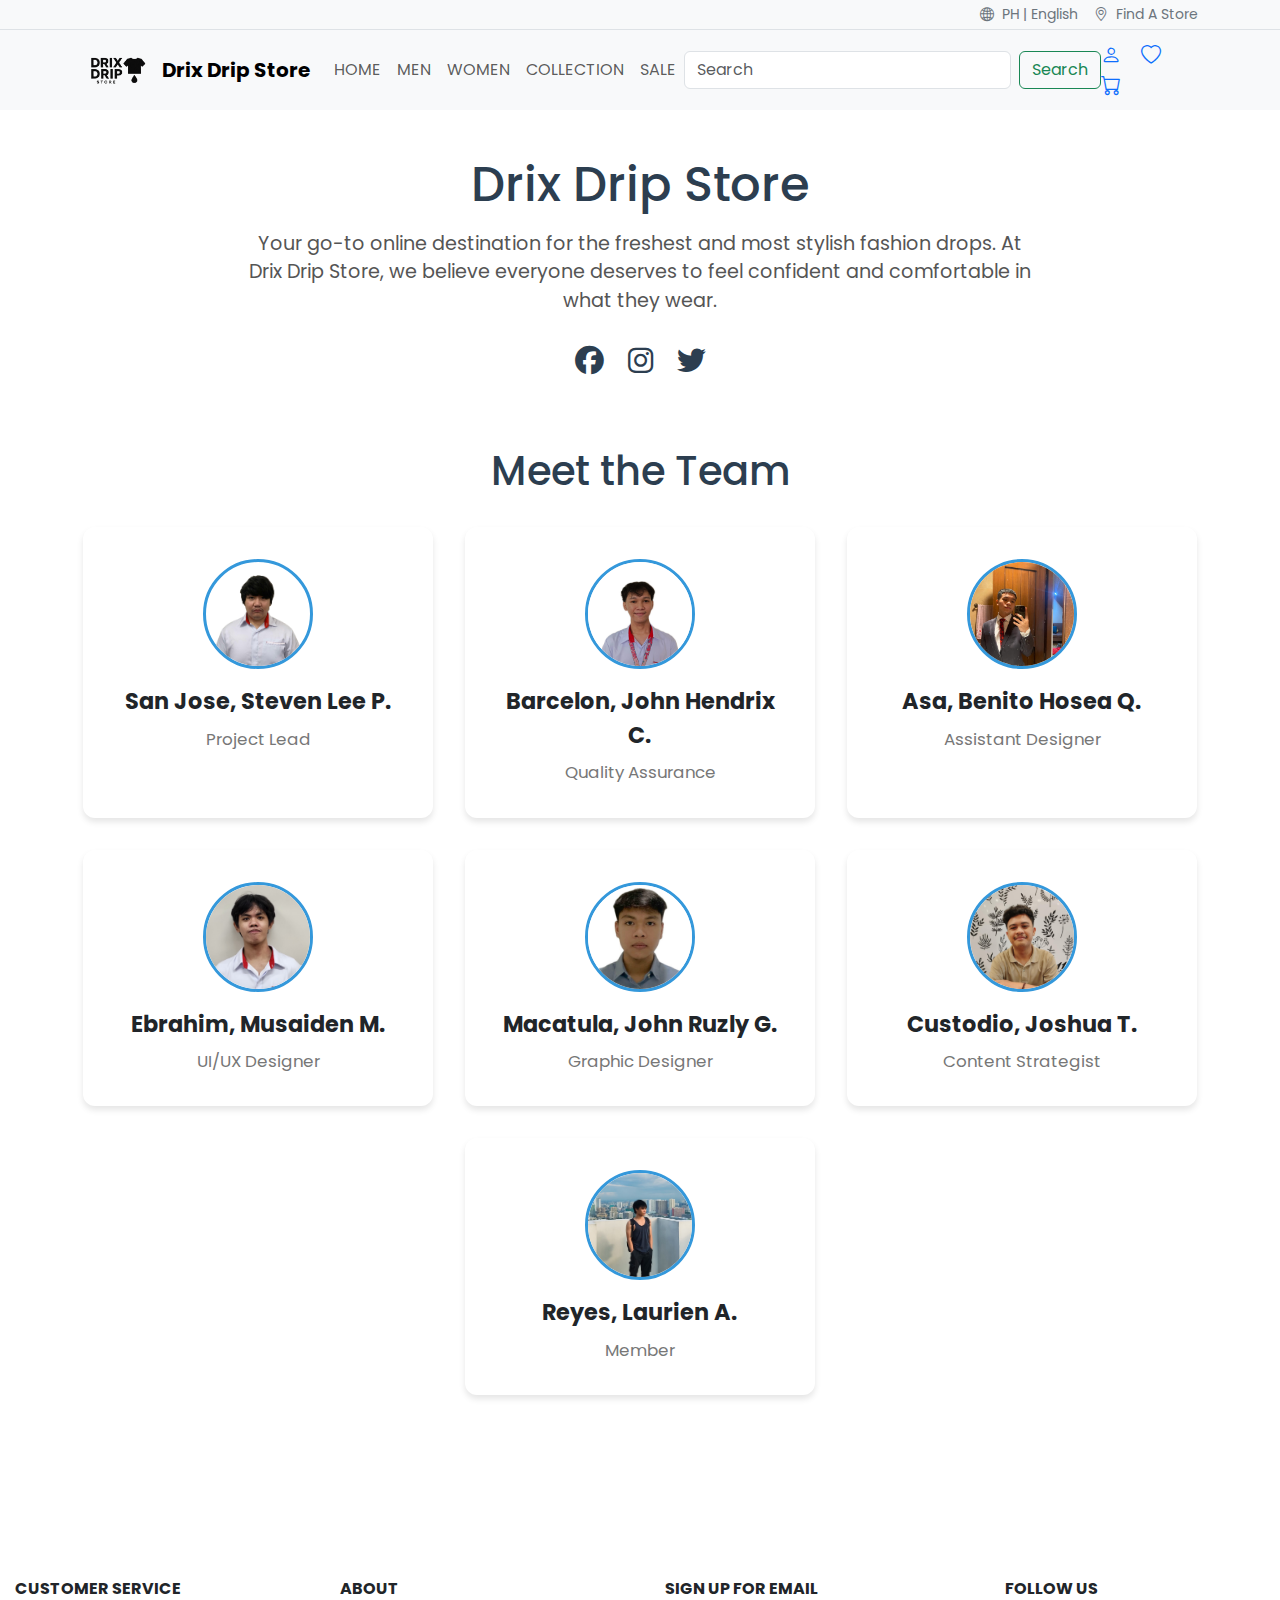
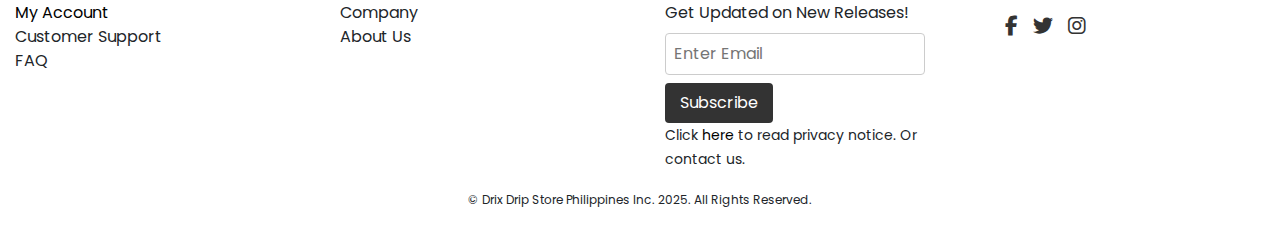
<file: about/index.html>
<!DOCTYPE html>
<html lang="en">
<head>
  <meta charset="UTF-8" />
  <meta name="viewport" content="width=device-width, initial-scale=1.0"/>
  <title>About Us - DDS</title>
  <link rel="stylesheet" href="../header-footer.css" />
  <link href="https://cdn.jsdelivr.net/npm/bootstrap@5.3.3/dist/css/bootstrap.min.css" rel="stylesheet" />
  <link href="https://cdn.jsdelivr.net/npm/bootstrap-icons@1.10.5/font/bootstrap-icons.css" rel="stylesheet" />
  <link rel="stylesheet" href="about.css"> 
  x<link rel="stylesheet" href="../header-footer.css" />
    <link href="https://cdn.jsdelivr.net/npm/bootstrap@5.3.3/dist/css/bootstrap.min.css" rel="stylesheet" />
    <link href="https://cdn.jsdelivr.net/npm/bootstrap-icons@1.10.5/font/bootstrap-icons.css" rel="stylesheet" />
</head>
<body>
    <header>
    
     <nav class="navbar navbar-expand-lg navbar-light bg-light  p-0 flex-column fixed-top">
    
    <!-- Top Bar (Right Aligned) -->
      <div class="w-100 bg-light py-1 border-bottom">
        <div class="container d-flex justify-content-end align-items-center gap-3 small text-secondary">
          <span><i class="bi bi-globe2 me-1"></i> PH | English</span>
          <span><i class="bi bi-geo-alt me-1"></i> Find A Store</span>
        </div>
      </div>
 
      <div class="container">
        <a class="navbar-brand" href="../index.html">
          <img src="../drix icon.png" alt="Logo" />
          Drix Drip Store
        </a>

         
        <button
          class="navbar-toggler"
          type="button"
          data-bs-toggle="collapse"
          data-bs-target="#navbarSupportedContent"
          aria-controls="navbarSupportedContent"
          aria-expanded="false"
          aria-label="Toggle navigation"
        >
          <span class="navbar-toggler-icon"></span>
        </button>

        <!-- Navbar content -->
        <div class="collapse navbar-collapse" id="navbarSupportedContent">
          <ul class="navbar-nav me-auto mb-2 mb-lg-0">
            <li class="nav-item active">
              <a class="nav-link" href="../index.html">HOME</a>
            </li>
            <li class="nav-item">
              <a class="nav-link" href="../men/men.html">MEN</a>
            </li>
            <li class="nav-item">
              <a class="nav-link" href="../women/women.html">WOMEN</a>
            </li>
            <li class="nav-item">
              <a class="nav-link" href="../collection/collections.html">COLLECTION</a>
            </li>
            <li class="nav-item">
              <a class="nav-link" href="../sale/sale.html">SALE</a>
            </li>
          </ul>

          <form class="d-flex" role="search">
            <input class="form-control me-2" type="search" placeholder="Search" aria-label="Search" />
            <button class="btn btn-outline-success" type="submit">Search</button>
          </form>

          <div class="icon-group">
              <a href="../account/Account.html">
              <i class="bi bi-person fs-5 me-3"></i></a>
              <a href="../wishlist/wishlist.html">
              <i class="bi bi-heart fs-5 me-3"></i></a>
              <a href="../cart/cart.html">
              <i class="bi bi-cart fs-5"></i></a>
            </div>
        </div>
      </div>
    </nav>
  </header>

  
  <div class="info-container">

    <!-- Website Info -->
    <section class="about-website">
      <h1>Drix Drip Store</h1>
      <p>Your go-to online destination for the freshest and most stylish fashion drops. At Drix Drip Store, we believe everyone deserves to feel confident and comfortable in what they wear.</p>
      
      <div class="social-about">
        <a href="#" aria-label="Facebook"><i class="fab fa-facebook"></i></a>
        <a href="#" aria-label="Instagram"><i class="fab fa-instagram"></i></a>
        <a href="#" aria-label="Twitter"><i class="fab fa-twitter"></i></a>
      </div>
    </section>

    <!-- Team Section -->
    <section class="team-section">
      <h2>Meet the Team</h2>
      <div class="team">
        <a href="https://esthexodia.github.io/Portfolio-San-Jose-Steven/" target="_blank" class="member-link">
          <div class="member-card">
            <img src="profiles/sanjose.png" alt="San Jose, Steven" class="member-img">
            <div class="member-name">San Jose, Steven Lee P.</div>
            <div class="member-role">Project Lead</div>
          </div>
        </a>
        <a href="https://Yonimx.github.io/portfolio/" target="_blank" class="member-link">
          <div class="member-card">
            <img src="profiles/barcelon.png" alt="Barcelon, John Hendrix C." class="member-img">
            <div class="member-name">Barcelon, John Hendrix C.</div>
            <div class="member-role">Quality Assurance</div>
          </div>
        </a>
        <a href="https://benitoweirdest17.github.io/AsaPortfolio/" target="_blank" class="member-link">
          <div class="member-card">
            <img src="profiles/asa.jpg" alt="Asa, Hosea" class="member-img">
            <div class="member-name">Asa, Benito Hosea Q.</div>
            <div class="member-role">Assistant Designer</div>
          </div>
        </a>
        <a href="https://cip1101csbdebrahimsy2425.on.drv.tw/www.cip1101ebrahim%2Fportfolio/portfolio.html" target="_blank" class="member-link">
          <div class="member-card">
            <img src="profiles/Musaiden.jpg" alt="Ebrahim, Musaiden" class="member-img">
            <div class="member-name">Ebrahim, Musaiden M.</div>
            <div class="member-role">UI/UX Designer</div>
          </div>
        </a>
        <a href="https://zshvoo7xusdyugoixnyzrg.on.drv.tw/liveportfolio/Portfolio.html" target="_blank" class="member-link">
          <div class="member-card">
            <img src="profiles/ruzly.jpg" alt="Macatula, Ruzly" class="member-img">
            <div class="member-name">Macatula, John Ruzly G.</div>
            <div class="member-role">Graphic Designer</div>
          </div>
        </a>
        <a href="https://jo-opps.github.io/Joo/" target="_blank" class="member-link">
          <div class="member-card">
            <img src="profiles/josh.jpg" alt="Costudio, Joshua" class="member-img">
            <div class="member-name">Custodio, Joshua T.</div>
            <div class="member-role">Content Strategist</div>
          </div>
        </a>
        <a href="https://klonkyreyes.neocities.org/" target="_blank" class="member-link">
          <div class="member-card">
            <img src="profiles/reyes.jpg" alt="Costudio, Joshua" class="member-img">
            <div class="member-name">Reyes, Laurien A.</div>
            <div class="member-role">Member</div>
          </div>
        </a>
      </div>
    </section>
  </div>
  <footer>
    <div class="footer-grid">
      <div class="footer-section">
        <strong>CUSTOMER SERVICE</strong><br />
        <a href="account.html">My Account</a><br />
        Customer Support<br />
        FAQ
      </div>
      <div class="footer-section">
        <strong>ABOUT</strong><br />
        Company<br />
        About Us
      </div>
      <div class="footer-section subscribe">
        <strong>SIGN UP FOR EMAIL</strong><br />
        Get Updated on New Releases!<br />
        <input type="email" placeholder="Enter Email" />
        <button>Subscribe</button>
        <br /><small>Click <a href="#">here</a> to read privacy notice. Or contact us.</small>
      </div>
      <div class="footer-section follow-us">
        <strong>FOLLOW US</strong><br />
        <div class="social-icons">
          <a href="https://web.facebook.com/joshuacustodio805"><i class="fab fa-facebook-f"></i></a>
          <a href="#"><i class="fab fa-twitter"></i></a>
          <a href="#"><i class="fab fa-instagram"></i></a>
        </div>
      </div>
    </div>
    <p style="text-align:center; font-size: 12px;">&copy; Drix Drip Store Philippines Inc. 2025. All Rights Reserved.</p>
  </footer>
  
  <script src="https://cdn.jsdelivr.net/npm/bootstrap@5.3.3/dist/js/bootstrap.bundle.min.js"></script>
</body>
</html>
</file>
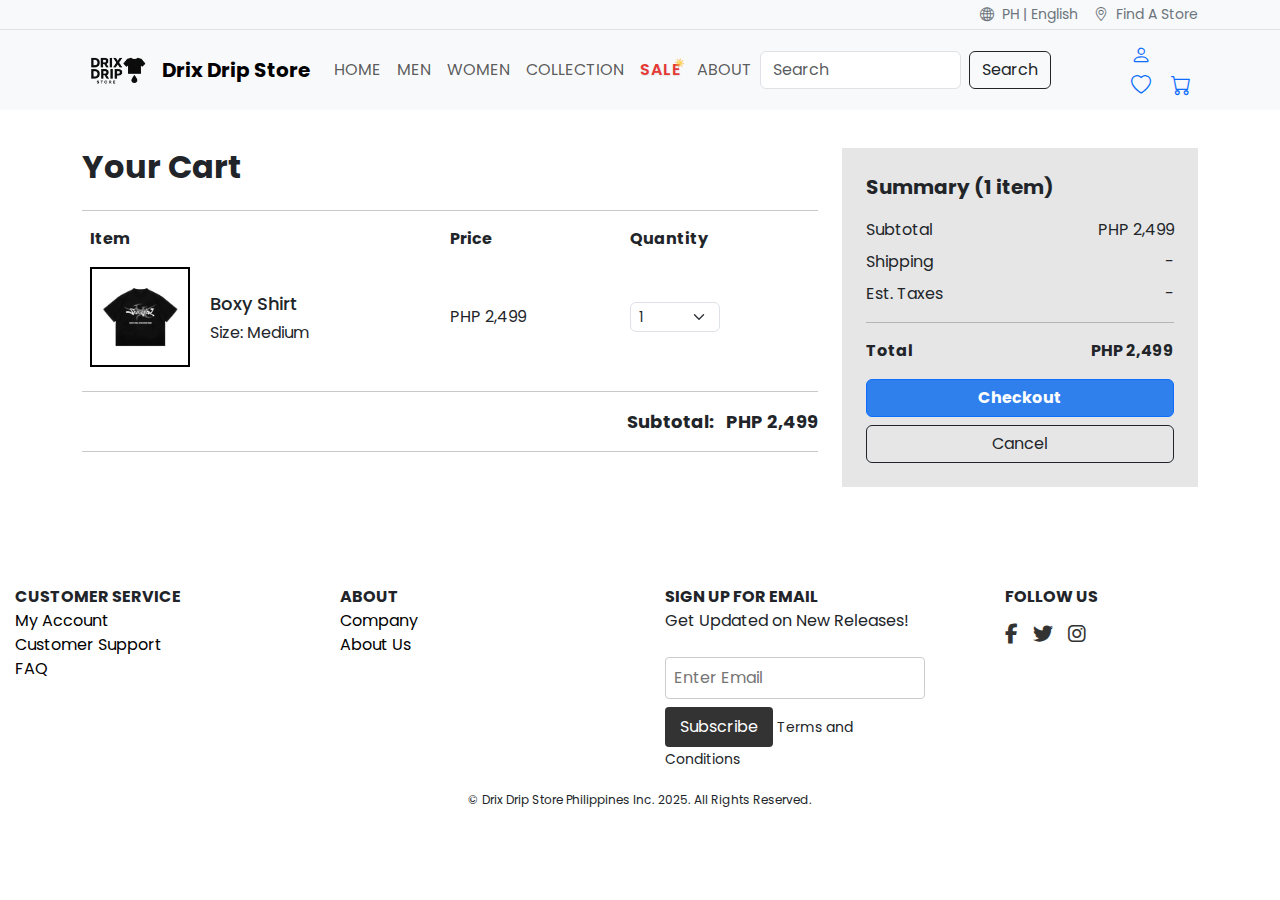
<file: cart/cart.html>
<!DOCTYPE html>
<html lang="en">

<head>
    <meta charset="UTF-8" />
    <meta name="viewport" content="width=device-width, initial-scale=1.0" />
    <title>Cart Page</title>
    <link href="https://cdn.jsdelivr.net/npm/bootstrap@5.3.3/dist/css/bootstrap.min.css" rel="stylesheet" />
    <link href="https://cdn.jsdelivr.net/npm/bootstrap-icons@1.10.5/font/bootstrap-icons.css" rel="stylesheet" />
    <link rel="stylesheet" href="../header-footer.css" />
    <link href="https://cdn.jsdelivr.net/npm/bootstrap@5.3.3/dist/css/bootstrap.min.css" rel="stylesheet" />
    <link href="https://cdn.jsdelivr.net/npm/bootstrap-icons@1.10.5/font/bootstrap-icons.css" rel="stylesheet" />
    <link rel="stylesheet" href="cart.css"> <link rel="stylesheet" href="../header-footer.css" />
    <link href="https://cdn.jsdelivr.net/npm/bootstrap@5.3.3/dist/css/bootstrap.min.css" rel="stylesheet" />
    <link href="https://cdn.jsdelivr.net/npm/bootstrap-icons@1.10.5/font/bootstrap-icons.css" rel="stylesheet" />
</head>
<body>
    <header>
    
     <nav class="navbar navbar-expand-lg navbar-light bg-light  p-0 flex-column fixed-top">
    
    <!-- Top Bar (Right Aligned) -->
      <div class="w-100 bg-light py-1 border-bottom">
        <div class="container d-flex justify-content-end align-items-center gap-3 small text-secondary">
          <span><i class="bi bi-globe2 me-1"></i> PH | English</span>
          <span><i class="bi bi-geo-alt me-1"></i> Find A Store</span>
        </div>
      </div>
 
      <div class="container">
        <a class="navbar-brand" href="../index.html">
          <img src="../drix icon.png" alt="Logo" />
          Drix Drip Store
        </a>

         
        <button
          class="navbar-toggler"
          type="button"
          data-bs-toggle="collapse"
          data-bs-target="#navbarSupportedContent"
          aria-controls="navbarSupportedContent"
          aria-expanded="false"
          aria-label="Toggle navigation"
        >
          <span class="navbar-toggler-icon"></span>
        </button>

        <!-- Navbar content -->
        <div class="collapse navbar-collapse" id="navbarSupportedContent">
          <ul class="navbar-nav me-auto mb-2 mb-lg-0">
            <li class="nav-item active">
              <a class="nav-link" href="../index.html">HOME</a>
            </li>
            <li class="nav-item">
              <a class="nav-link" href="../men/men.html">MEN</a>
            </li>
            <li class="nav-item">
              <a class="nav-link" href="../women/women.html">WOMEN</a>
            </li>
            <li class="nav-item">
              <a class="nav-link" href="../collection/collections.html">COLLECTION</a>
            </li>
            <li class="nav-item">
              <a class="nav-link" href="../sale/sale.html">
                <span class="sale-wrapper">
                  <span class="sale-text">SALE</span>
                  <span class="sale-icon">☀️</span>
                </span>
              </a>
            </li>
            <li class="nav-item">
              <a class="nav-link" href="../about/index.html">ABOUT</a>
            </li>
          </ul>

          <div class="navbar-utils">
            <form class="d-flex search-form" role="search">
              <input class="form-control me-2" type="search" placeholder="Search" aria-label="Search" />
              <button class="btn btn-outline-dark" type="submit">Search</button>
            </form>

            <div class="icon-group" style="margin-left: 5rem;">
              <a href="../account/Account.html">
              <i class="bi bi-person fs-5 me-3"></i></a>
              <a href="../wishlist/wishlist.html">
              <i class="bi bi-heart fs-5 me-3"></i></a>
              <a href="../cart/cart.html">
              <i class="bi bi-cart fs-5"></i></a>
            </div>
          </div>  
        </div>
      </div>
    </nav>
  </header>

    <div class="container py-5">
        <div class="row">
            <div class="col-md-8">
                <h2 class="fw-bold mb-4">Your Cart</h2>
                <hr />
                <div class="d-flex fw-bold mb-3 px-2">
                    <div class="col-6">Item</div>
                    <div class="col-3">Price</div>
                    <div class="col-3">Quantity</div>
                </div>

                <div class="d-flex align-items-center mb-4 px-2">
                    <div class="col-6 d-flex align-items-center">
                        <div
                            style="width: 100px; height: 100px; border: 2px solid #000; display: flex; align-items: center; justify-content: center; margin-right: 20px;">
                            <span style="font-size: 24px;"><img src="../images/men/p1.png" style="width:100%;"></span>
                        </div>
                        <div>
                            <p class="mb-1 fw-medium" style="font-size: 18px;">Boxy Shirt</p>
                            <p class="mb-0" style="font-size: 16px;">Size: Medium</p>
                        </div>
                    </div>
                    <div class="col-3" style="font-size: 16px;">PHP 2,499</div>
                    <div class="col-3">
                        <select class="form-select w-50" style="width: 70px;">
                            <option selected>1</option>
                            <option>2</option>
                            <option>3</option>
                        </select>
                    </div>
                </div>

                <hr />
                <div class="text-end fw-bold" style="font-size: 18px;">Subtotal: <span class="ms-2">PHP 2,499</span></div>
                <hr />
            </div>

            <div class="col-md-4">
                <div class="p-4" style="background-color: #e6e6e6;">
                    <p class="fw-bold mb-3" style="font-size: 20px;">Summary (1 item)</p>
                    <div class="d-flex justify-content-between mb-2">
                        <span>Subtotal</span>
                        <span>PHP 2,499</span>
                    </div>
                    <div class="d-flex justify-content-between mb-2">
                        <span>Shipping</span>
                        <span>-</span>
                    </div>
                    <div class="d-flex justify-content-between mb-2">
                        <span>Est. Taxes</span>
                        <span>-</span>
                    </div>
                    <hr />
                    <div class="d-flex justify-content-between fw-bold mb-3">
                        <span>Total</span>
                        <span>PHP 2,499</span>
                    </div>
                    <button class="btn btn-primary w-100 mb-2"
                        style="background-color: #2f80ed; font-weight: bold;">Checkout</button>
                    <button class="btn btn-outline-dark w-100">Cancel</button>
                </div>
            </div>
        </div>
    </div>

    <footer>
    <div class="footer-grid">
      <div class="footer-section">
        <strong>CUSTOMER SERVICE</strong>
        <div class="footer-links">
          <a href="../account/Account.html">My Account</a><br>
          <a href="../customer-service/customer.html">Customer Support</a><br>
          <a href="../customer-service/customer.html">FAQ</a>
        </div>
      </div>
      <div class="footer-section">
        <strong>ABOUT</strong>
        <div class="footer-links">
          <a href="../about/index.html">Company</a><br>
          <a href="../about/index.html">About Us</a>
        </div>
      </div>
      <div class="footer-section subscribe">
        <strong>SIGN UP FOR EMAIL</strong>
        <p>Get Updated on New Releases!</p>
        <input type="email" placeholder="Enter Email" />
        <button>Subscribe</button>
        <small class="privacy-notice">Terms and Conditions<a href="#"></a></small>
      </div>
      <div class="footer-section follow-us">
        <strong>FOLLOW US</strong>
        <div class="social-icons">
          <a href="https://web.facebook.com/joshuacustodio805" target="_blank"><i class="fab fa-facebook-f"></i></a>
          <a href="https://x.com/yojoshuacu" target="_blank"><i class="fab fa-twitter"></i></a>
          <a href="https://www.instagram.com/yojoshua.cu/" target="_blank"><i class="fab fa-instagram"></i></a>
        </div>
      </div>
    </div>
    <p style="text-align:center; font-size: 12px;">&copy; Drix Drip Store Philippines Inc. 2025. All Rights Reserved.
    </p>
  </footer>
  
  <script src="https://cdn.jsdelivr.net/npm/bootstrap@5.3.3/dist/js/bootstrap.bundle.min.js"></script>
 
</body>

</html>
</file>
<file: about/about.css>
* {
    box-sizing: border-box;
    margin: 0;
    padding: 0;
    font-family: Arial, sans-serif;
}

body {
    background-color: #f4f4f4;
    color: #333;
    line-height: 1.6;
}

.info-container { 
    max-width: 1400px; 
    margin: 100px auto; /* centers horizontally */
    padding: 2rem;
}


.about-website {
    text-align: center;
    margin-bottom: 3rem;
}

.about-website h1 {
    font-size: 3rem;
    color: #2c3e50;
    margin-bottom: 1rem;
}

.about-website p {
    font-size: 1.2rem;
    color: #555;
    max-width: 800px;
    margin: 0 auto 1.5rem auto;
}

.social-about {
    display: flex;
    justify-content: center;
    gap: 1.5rem;
    margin-top: 1rem;
}

.social-about a {
    color: #2c3e50;
    font-size: 1.8rem;
    transition: color 0.3s;
}

.social-about a:hover {
    color: #3498db;
}

.team-section {
    text-align: center;
    margin-top: 4rem;
}

.team-section h2 {
    font-size: 2.5rem;
    color: #2c3e50;
    margin-bottom: 2rem;
}

.team {
    display: flex;
    flex-wrap: wrap;
    gap: 2rem;
    justify-content: center;
}

.member-link {
    text-decoration: none;
    color: inherit;
    flex: 1 1 300px;
    max-width: 350px;
}

.member-card {
    background: #fff;
    border-radius: 12px;
    box-shadow: 0 4px 6px rgba(0, 0, 0, 0.1);
    padding: 2rem;
    text-align: center;
    transition: transform 0.3s ease;
    height: 100%;
}

.member-card:hover {
    transform: translateY(-5px);
}

.member-img {
    width: 110px;
    height: 110px;
    border-radius: 50%;
    object-fit: cover;
    margin-bottom: 1rem;
    border: 3px solid #3498db;
}

.member-name {
    font-size: 1.4rem;
    font-weight: bold;
    margin-bottom: 0.5rem;
}

.member-role {
    color: #777;
    font-size: 1.05rem;
}

@media (max-width: 1024px) {
    .about-website h1 {
    font-size: 2.5rem;
    }

    .member-link {
    flex: 1 1 250px;
    }
}

@media (max-width: 768px) {
    .about-website h1 {
    font-size: 2rem;
    }

    .team-section h2 {
    font-size: 2rem;
    }
}

@media (max-width: 480px) {
    .team {
    flex-direction: column;
    align-items: center;
    }

    .member-card {
    padding: 1.5rem;
    }

    .member-name {
    font-size: 1.2rem;
    }

    .member-role {
    font-size: 1rem;
    }
}
</file>
<file: cart/cart.css>
select.form-select {
    padding: 2px 8px;
    font-size: 14px;
    height: 30px;
}

.navbar-brand img {
    width: 70px;
    height: 70px;
}

body {
    font-family: Arial, sans-serif;
}

.cart-item img {
    width: 80px;
    height: 80px;
    object-fit: cover;
}

.cart-summary {
    background-color: #f0f0f0;
    padding: 20px;
}

footer h6 {
    font-size: 16px;
    letter-spacing: 0.5px;
}

footer a {
    color: black;
    text-decoration: none;
}

footer a:hover {
    text-decoration: underline;
}

.horizontal-cart {
    border-top: 1px solid #ccc;
    margin: 20px 0;
}

.horizontal-line {
    border-top: 1px solid #ccc;
    margin: 20px 0;
}
</file>
<file: header-footer.css>
@import url(https://cdnjs.cloudflare.com/ajax/libs/font-awesome/6.5.1/css/all.min.css);
@import url(https://fonts.googleapis.com/css2?family=Poppins:wght@400;700&display=swap);
*{
    font-family: 'Poppins', sans-serif;
}
footer a{
    text-decoration: none; 
}
header a{
    text-decoration: none;
} 

.sale-wrapper {
  position: relative;
  display: inline-block;
}

.sale-text {
  color: #e53935; /* soft red */
  font-weight: 600;
  letter-spacing: 1px;
  text-transform: uppercase;
  font-size: 1rem;
  text-shadow: 0 1px 2px rgba(0, 0, 0, 0.1); /* subtle shadow */
}

.navbar-utils {
  display: flex;
  align-items: center;
  margin-left: auto;
}
.sale-icon {
  position: absolute;
  top: 0;
  right: 0;
  font-size: 0.55em;
  transform: translate(40%, -5%);
  pointer-events: none;
}
.navbar-brand {
  margin-right: 2rem;
  padding-left: 0;
  display: flex;
  align-items: center;
  font-size: 1.5rem;
  font-weight: bold;
}

.navbar-brand img {
  width: 85px;
  height: 85px;
  margin-right: 10px;
}

.navbar-nav {
  margin-right: auto !important;
  padding-left: 0;
}

select.form-select {
    padding: 2px 8px;
    font-size: 14px;
    height: 30px;
}

.navbar-brand img {
    width: 70px;
    height: 70px;
} 

.navbar{
    display: flex;
    flex-direction: column;
}

header{
    margin-bottom: 100px;
}
 .footer-grid a{
    color: black;
 }
.footer-grid {
    display: grid;
    grid-template-columns: repeat(4, 1fr);
    gap: 20px;
    padding: 50px 0 20px 0;
}

.footer-section {
    padding: 0 15px;
}

.footer-section.subscribe {
    padding-right: 30px;
}

.footer-section.follow-us {
    padding-left: 30px;
}

.social-icons {
    display: flex;
    gap: 15px;
    margin-top: 10px;
}

.social-icons a {
    color: #333;
    font-size: 20px;
    transition: color 0.3s ease;
    text-decoration: none;
}

.social-icons a:hover {
    color: #555;
}

.subscribe input[type="email"] {
    width: 100%;
    padding: 8px;
    margin: 8px 0;
    border: 1px solid #ccc;
    border-radius: 4px;
}

.subscribe button {
    padding: 8px 15px;
    background-color: #333;
    color: white;
    border: none;
    border-radius: 4px;
    cursor: pointer;
    transition: background-color 0.3s ease;
}

.subscribe button:hover {
    background-color: #555;
}


@media (max-width: 768px){
    .footer-grid {
    grid-template-columns: repeat(2, 1fr);
    
    padding: 40px 0 20px 0;
    }
    
    .footer-section {
    padding: 0 10px;
    margin-bottom: 20px;
    }
    
    .footer-section.subscribe,
    .footer-section.follow-us {
    padding: 0 10px;
    }
}

@media (max-width: 600px){
    .footer-grid {
    grid-template-columns: 1fr;
    
    padding: 50px 0 20px 0;
    }
}
</file>
